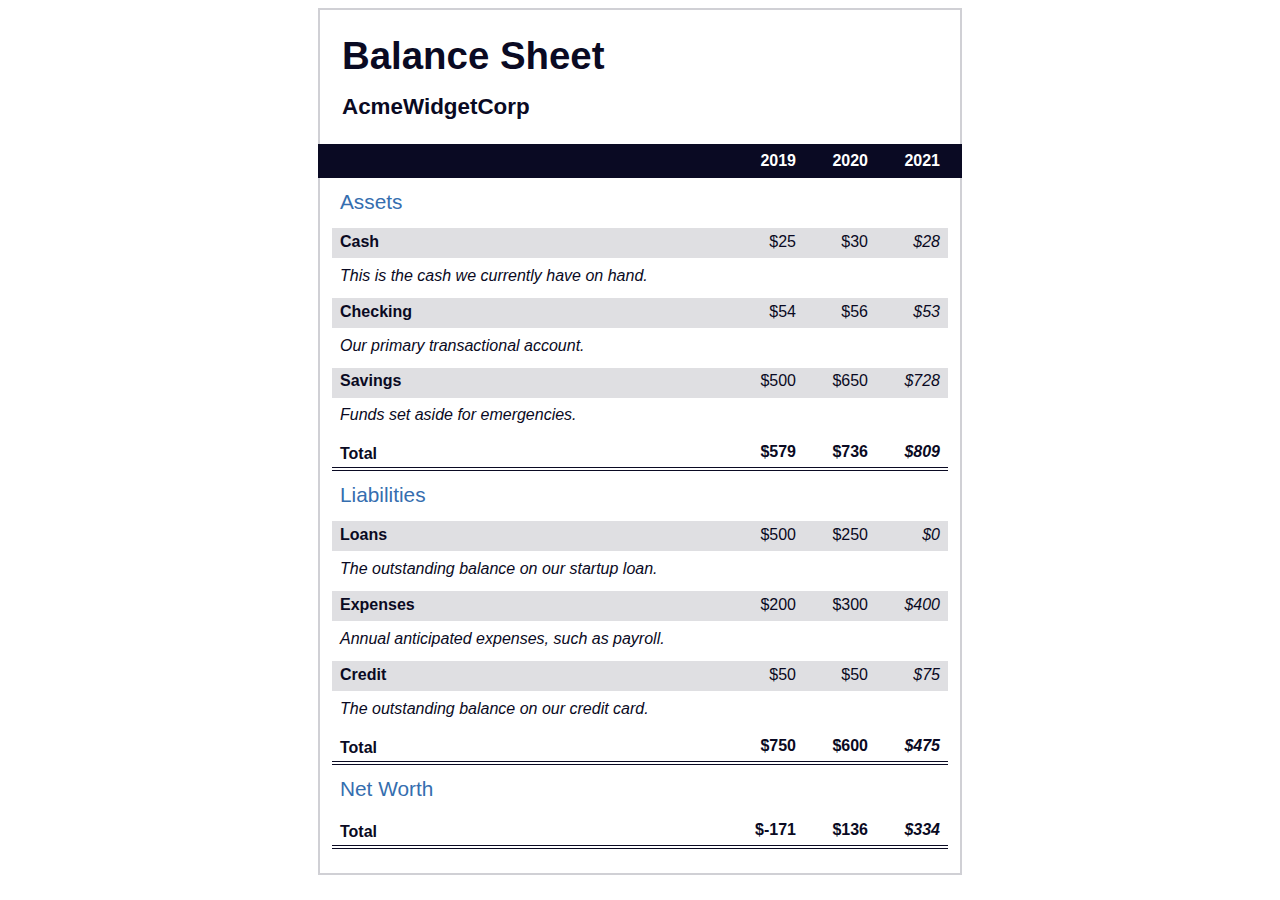
<file: PractiseProjects/Balance Sheet/index.html>
<!DOCTYPE html>
<html lang="en">
  <head>
    <meta charset="UTF-8">
    <meta name="viewport" content="width=device-width, initial-scale=1.0">
    <title>Balance Sheet</title>
    <link rel="stylesheet" href="./styles.css">
  </head>
  <body>
    <main>
      <section>
        <h1>
          <span class="flex">
            <span>AcmeWidgetCorp</span>
            <span>Balance Sheet</span>
          </span>
        </h1>
        <div id="years" aria-hidden="true">
          <span class="year">2019</span>
          <span class="year">2020</span>
          <span class="year">2021</span>
        </div>
        <div class="table-wrap">
          <table>
            <caption>Assets</caption>
            <thead>
              <tr>
                <td></td>
                <th><span class="sr-only year">2019</span></th>
                <th><span class="sr-only year">2020</span></th>
                <th class="current"><span class="sr-only year">2021</span></th>
              </tr>
            </thead>
            <tbody>
              <tr class="data">
                <th>Cash <span class="description">This is the cash we currently have on hand.</span></th>
                <td>$25</td>
                <td>$30</td>
                <td class="current">$28</td>
              </tr>
              <tr class="data">
                <th>Checking <span class="description">Our primary transactional account.</span></th>
                <td>$54</td>
                <td>$56</td>
                <td class="current">$53</td>
              </tr>
              <tr class="data">
                <th>Savings <span class="description">Funds set aside for emergencies.</span></th>
                <td>$500</td>
                <td>$650</td>
                <td class="current">$728</td>
              </tr>
              <tr class="total">
                <th>Total <span class="sr-only">Assets</span></th>
                <td>$579</td>
                <td>$736</td>
                <td class="current">$809</td>
              </tr>
            </tbody>
          </table>
          <table>
            <caption>Liabilities</caption>
            <thead>
              <tr>
              <td></td>
              <th><span class="sr-only">2019</span></th>
              <th><span class="sr-only">2020</span></th>
              <th><span class="sr-only">2021</span></th>
              </tr>
            </thead>
            <tbody>
              <tr class="data">
                <th>Loans <span class="description">The outstanding balance on our startup loan.</span></th>
                <td>$500</td>
                <td>$250</td>
                <td class="current">$0</td>
              </tr>
              <tr class="data">
                <th>Expenses <span class="description">Annual anticipated expenses, such as payroll.</span></th>
                <td>$200</td>
                <td>$300</td>
                <td class="current">$400</td>
              </tr>
              <tr class="data">
                <th>Credit <span class="description">The outstanding balance on our credit card.</span></th>
                <td>$50</td>
                <td>$50</td>
                <td class="current">$75</td>
              </tr>
              <tr class="total">
                <th>Total <span class="sr-only">Liabilities</span></th>
                <td>$750</td>
                <td>$600</td>
                <td class="current">$475</td>
              </tr>
            </tbody>
          </table>
          <table>
            <caption>Net Worth</caption>
            <thead>
              <tr>
              <td></td>
              <th><span class="sr-only">2019</span></th>
              <th><span class="sr-only">2020</span></th>
              <th><span class="sr-only">2021</span></th>
              </tr>
            </thead>
            <tbody>
              <tr class="total">
                <th>Total <span class="sr-only">Net Worth</span></th>
                <td>$-171</td>
                <td>$136</td>
                <td class="current">$334</td>
              </tr>
            </tbody>
          </table>
        </div>
      </section>
    </main>
  </body>
</html>
</file>
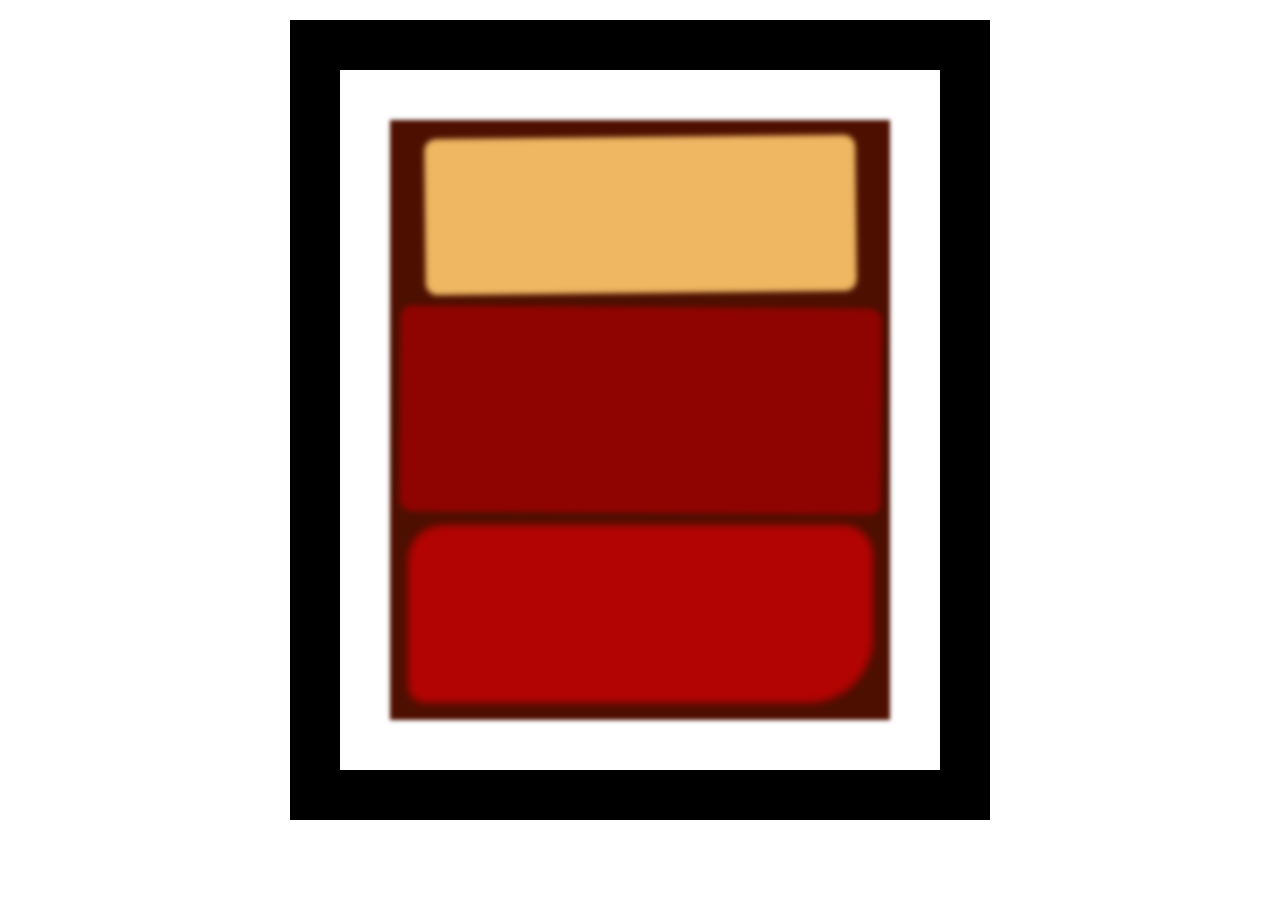
<file: PractiseProjects/Box Model Rothko Painting/index.html>
<!DOCTYPE html>
<html lang="en">
  <head>
    <meta charset="UTF-8">
    <title>Rothko Painting</title>
    <link href="./styles.css" rel="stylesheet">
  </head>
  <body>
    <div class="frame">
      <div class="canvas">
        <div class="one"></div>
        <div class="two"></div>
        <div class="three"></div>
      </div>
    </div>
  </body>
</html>
</file>
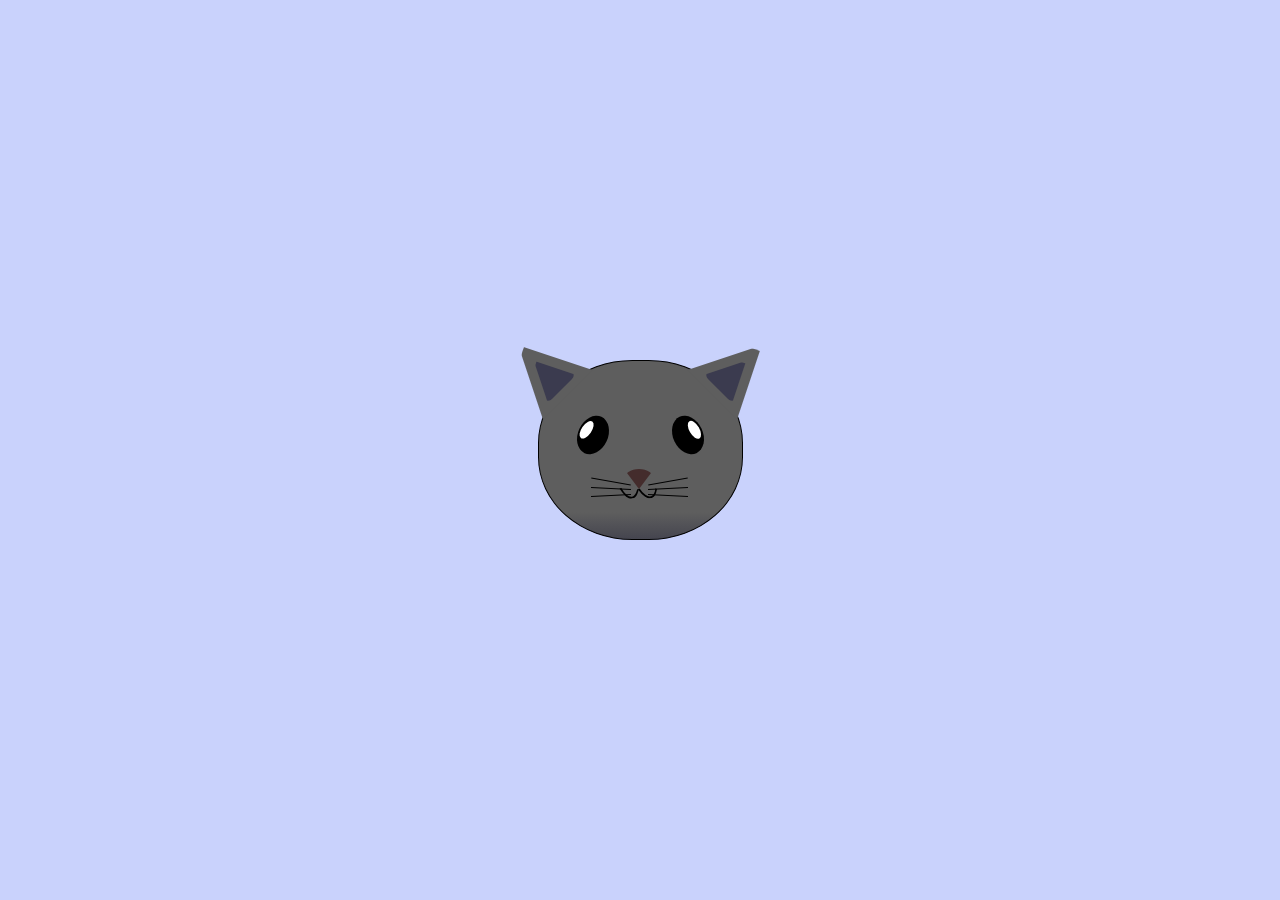
<file: PractiseProjects/Cat Painting/index.html>
<!DOCTYPE html>
<html lang="en">
<head>
    <meta charset="UTF-8">
    <title>fCC Cat Painting</title>
    <link rel="stylesheet" href="./styles.css">
</head>
<body>
    <main>
      <div class="cat-head">
        <div class="cat-ears">
          <div class="cat-left-ear">
            <div class="cat-left-inner-ear"></div>
          </div>
          <div class="cat-right-ear">
            <div class="cat-right-inner-ear"></div>
          </div>
        </div>

        <div class="cat-eyes">
          <div class="cat-left-eye">
            <div class="cat-left-inner-eye"></div>
          </div>
          <div class="cat-right-eye">
            <div class="cat-right-inner-eye"></div>
          </div>
        </div>
        
        <div class="cat-nose"></div>

        <div class="cat-mouth">
          <div class="cat-mouth-line-left"></div>
          <div class="cat-mouth-line-right"></div>
        </div>

        <div class="cat-whiskers">
          <div class="cat-whiskers-left">
            <div class="cat-whisker-left-top"></div>
            <div class="cat-whisker-left-middle"></div>
            <div class="cat-whisker-left-bottom"></div>
          </div>
          <div class="cat-whiskers-right">
            <div class="cat-whisker-right-top"></div>
            <div class="cat-whisker-right-middle"></div>
            <div class="cat-whisker-right-bottom"></div>
          </div>
        </div>

      </div>
    </main>
</body>
</html>
</file>
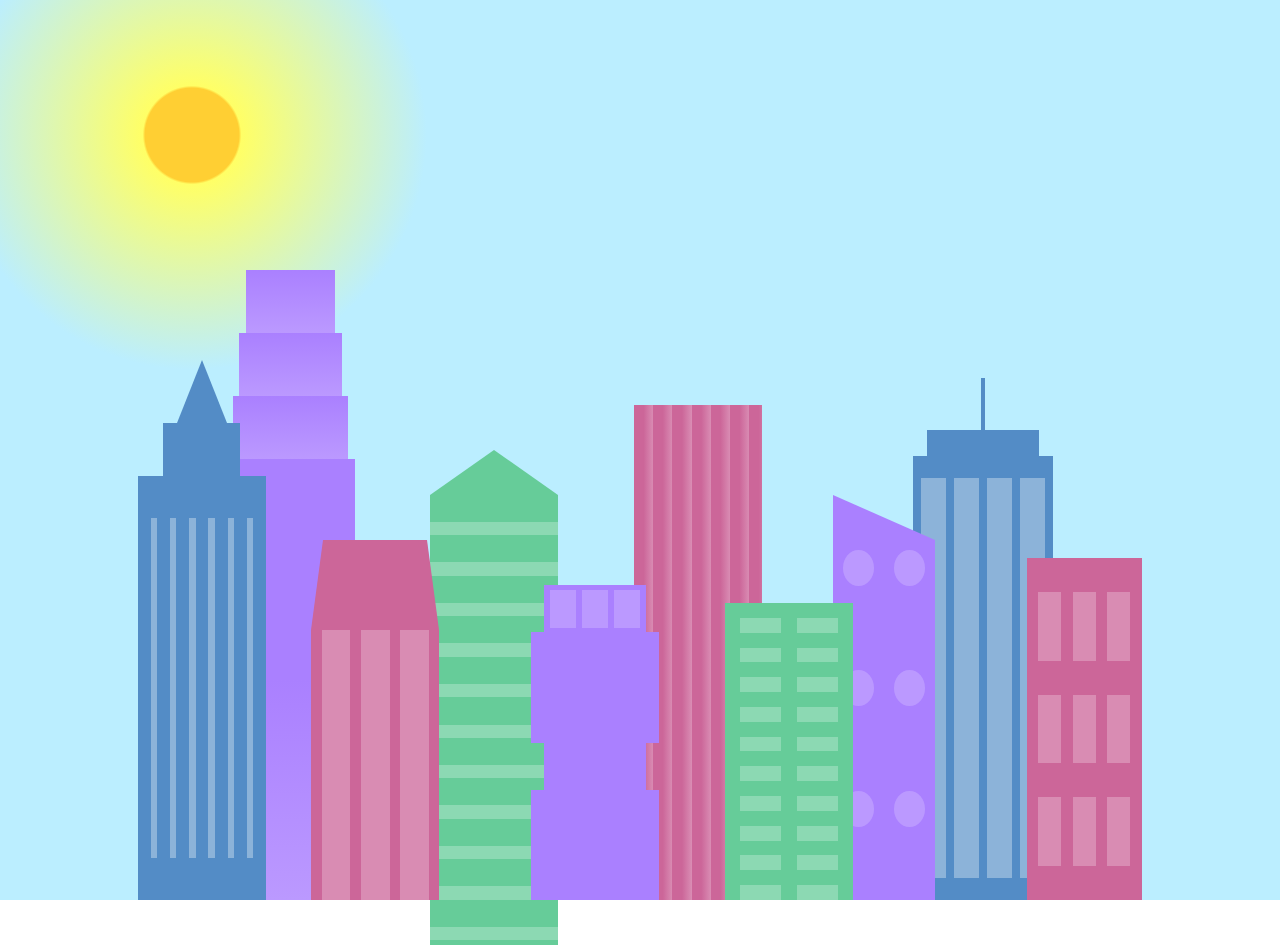
<file: PractiseProjects/City Skyline/index.html>
<!DOCTYPE html>
<html lang="en">    
  <head>
    <meta charset="UTF-8">
    <title>City Skyline</title>
    <link href="styles.css" rel="stylesheet" />   
  </head>

  <body>
    <div class="background-buildings sky">
      <div></div>
      <div></div>
      <div class="bb1 building-wrap">
        <div class="bb1a bb1-window"></div>
        <div class="bb1b bb1-window"></div>
        <div class="bb1c bb1-window"></div>
        <div class="bb1d"></div>
      </div>
      <div class="bb2">
        <div class="bb2a"></div>
        <div class="bb2b"></div>
      </div>
      <div class="bb3"></div>
      <div></div>
      <div class="bb4 building-wrap">
        <div class="bb4a"></div>
        <div class="bb4b"></div>
        <div class="bb4c window-wrap">
          <div class="bb4-window"></div>
          <div class="bb4-window"></div>
          <div class="bb4-window"></div>
          <div class="bb4-window"></div>
        </div>
      </div>
      <div></div>
      <div></div>
    </div>

    <div class="foreground-buildings">
      <div></div>
      <div></div>
      <div class="fb1 building-wrap">
        <div class="fb1a"></div>
        <div class="fb1b"></div>
        <div class="fb1c"></div>
      </div>
      <div class="fb2">
        <div class="fb2a"></div>
        <div class="fb2b window-wrap">
          <div class="fb2-window"></div>
          <div class="fb2-window"></div>
          <div class="fb2-window"></div>
        </div>
      </div>
      <div></div>
      <div class="fb3 building-wrap">
        <div class="fb3a window-wrap">
          <div class="fb3-window"></div>
          <div class="fb3-window"></div>
          <div class="fb3-window"></div>
        </div>
        <div class="fb3b"></div>
        <div class="fb3a"></div>
        <div class="fb3b"></div>
      </div>
      <div class="fb4">
        <div class="fb4a"></div>
        <div class="fb4b">
          <div class="fb4-window"></div>
          <div class="fb4-window"></div>
          <div class="fb4-window"></div>
          <div class="fb4-window"></div>
          <div class="fb4-window"></div>
          <div class="fb4-window"></div>
        </div>
      </div>
      <div class="fb5"></div>
      <div class="fb6"></div>
      <div></div>
      <div></div>
    </div>
  </body>
</html>
</file>
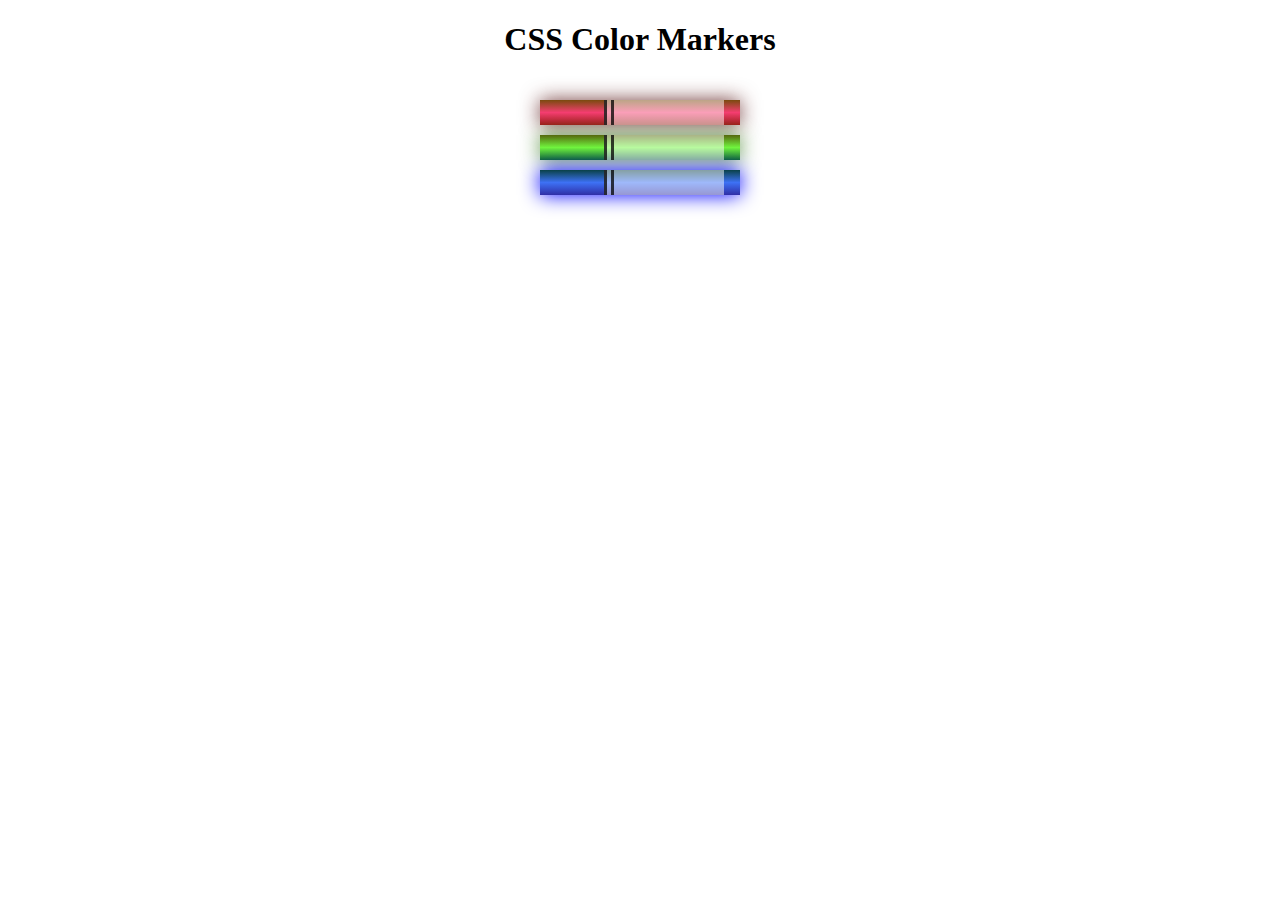
<file: PractiseProjects/Css Color Markers/index.html>
<!DOCTYPE html>
<html lang="en">
  <head>
    <meta charset="utf-8">
    <meta name="viewport" content="width=device-width, initial-scale=1.0">
    <title>Colored Markers</title>
    <link rel="stylesheet" href="styles.css">
  </head>
  <body>
    <h1>CSS Color Markers</h1>
    <div class="container">
      <div class="marker red">
        <div class="cap"></div>
        <div class="sleeve"></div>
      </div>
      <div class="marker green">
        <div class="cap"></div>
        <div class="sleeve"></div>
      </div>
      <div class="marker blue">
        <div class="cap"></div>
        <div class="sleeve"></div>
      </div>
    </div>
  </body>
</html>
</file>
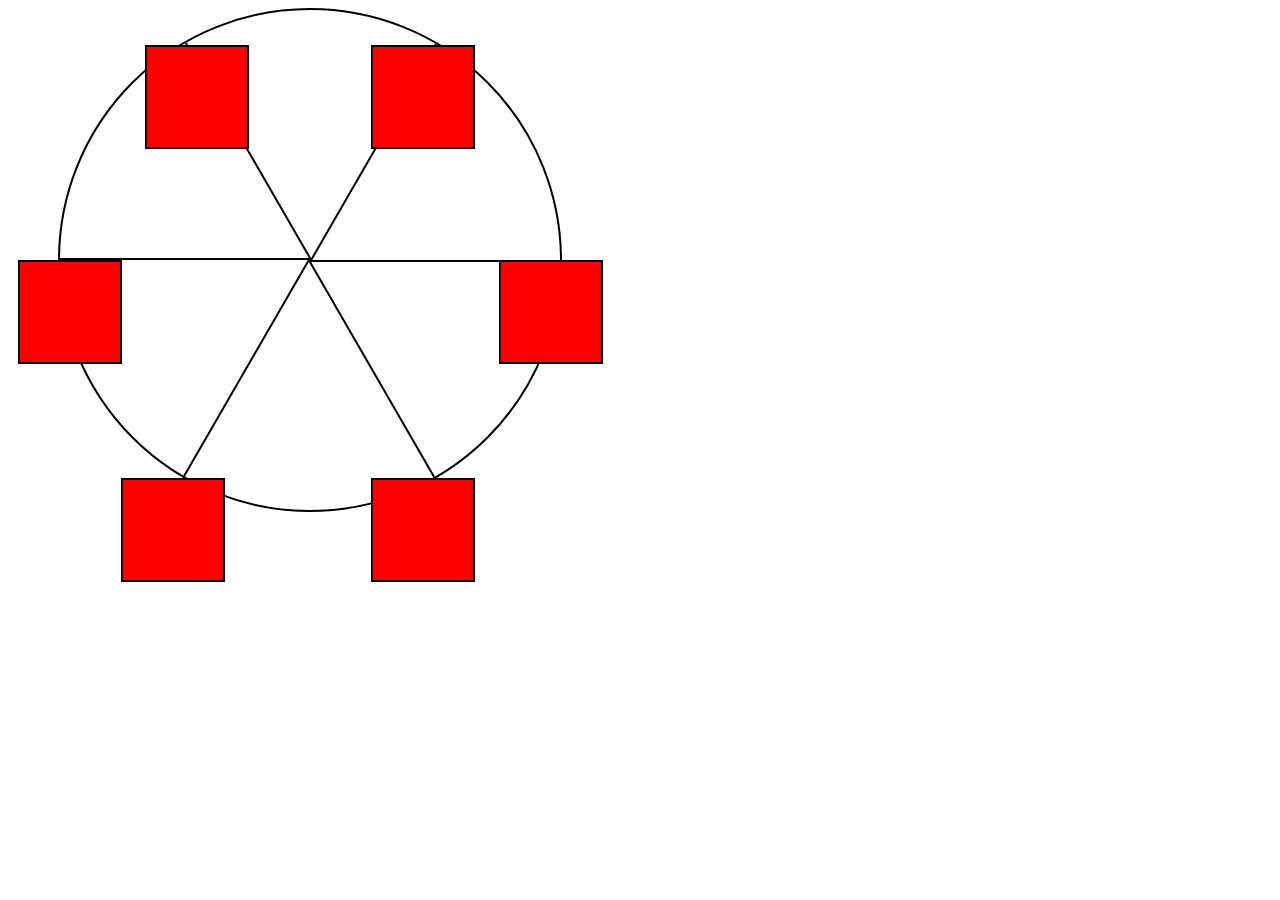
<file: PractiseProjects/Ferris Wheel/index.html>
<!DOCTYPE html>
<html lang="en">
  <head>
    <meta charset="UTF-8">
    <title>Ferris Wheel</title>
    <link rel="stylesheet" href="./styles.css">
  </head>
  <body>
    <div class="wheel">
      <span class="line"></span>
      <span class="line"></span>
      <span class="line"></span>
      <span class="line"></span>
      <span class="line"></span>
      <span class="line"></span>

      <div class="cabin"></div>
      <div class="cabin"></div>
      <div class="cabin"></div>
      <div class="cabin"></div>
      <div class="cabin"></div>
      <div class="cabin"></div>
    </div>
  </body>
</html>
</file>
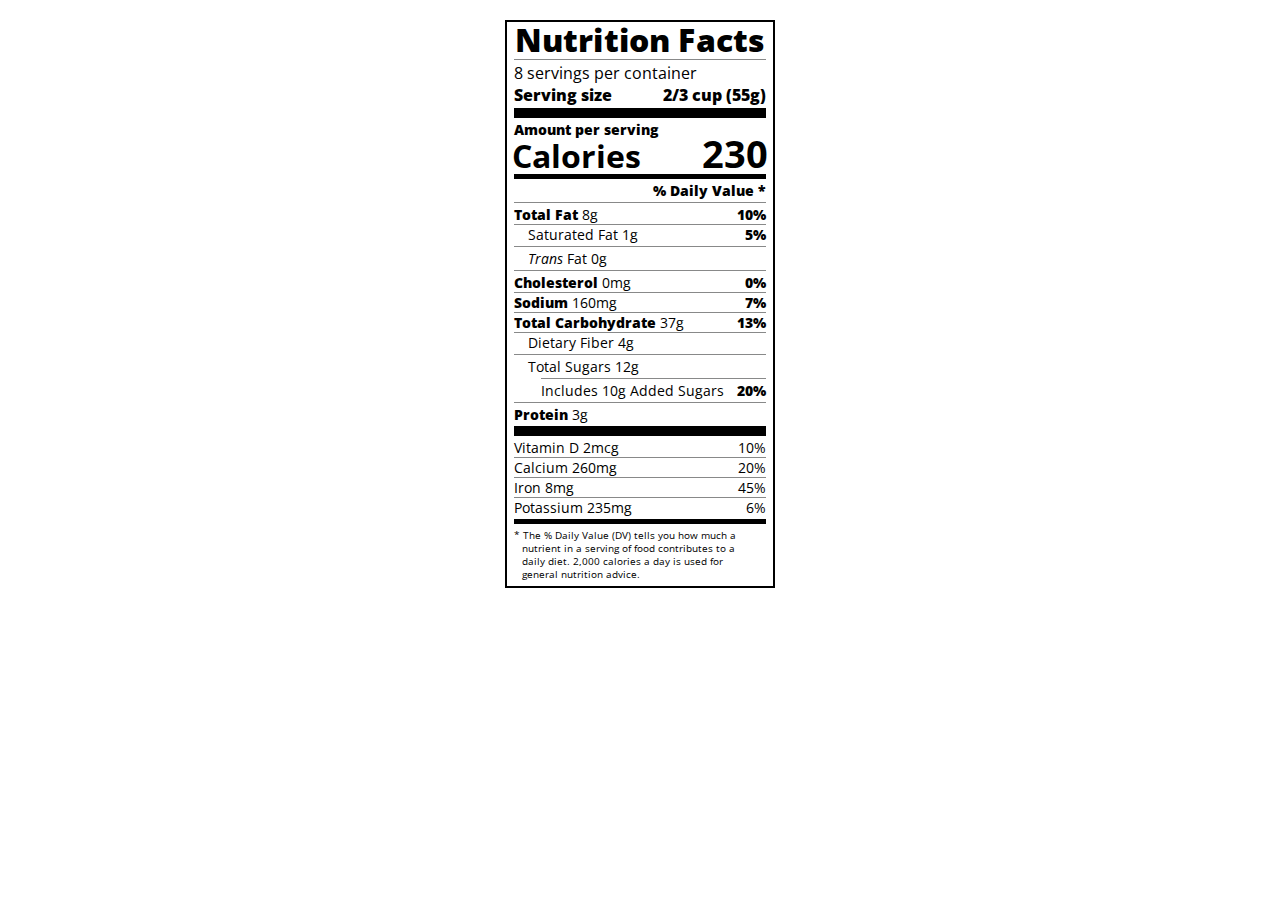
<file: PractiseProjects/Nutrition Label/index.html>
<!DOCTYPE html>
<html lang="en">

<head>
  <meta charset="UTF-8">
  <title>Nutrition Label</title>
  <link href="https://fonts.googleapis.com/css?family=Open+Sans:400,700,800" rel="stylesheet">
  <link href="./styles.css" rel="stylesheet">
</head>

<body>
  <div class="label">
    <header>
      <h1 class="bold">Nutrition Facts</h1>
      <div class="divider"></div>
      <p>8 servings per container</p>
      <p class="bold">Serving size <span>2/3 cup (55g)</span></p>
    </header>
    <div class="divider large"></div>
    <div class="calories-info">
      <div class="left-container">
        <h2 class="bold small-text">Amount per serving</h2>
        <p>Calories</p>
      </div>
      <span>230</span>
    </div>
    <div class="divider medium"></div>
    <div class="daily-value small-text">
      <p class="bold right no-divider">% Daily Value *</p>
      <div class="divider"></div>
      <p><span><span class="bold">Total Fat</span> 8g</span> <span class="bold">10%</span></p>
      <p class="indent no-divider">Saturated Fat 1g <span class="bold">5%</span></p>
      <div class="divider"></div>
      <p class="indent no-divider"><span><i>Trans</i> Fat 0g</span></p>
      <div class="divider"></div>
      <p><span><span class="bold">Cholesterol</span> 0mg</span> <span class="bold">0%</span></p>
      <p><span><span class="bold">Sodium</span> 160mg</span> <span class="bold">7%</span></p>
      <p><span><span class="bold">Total Carbohydrate</span> 37g</span> <span class="bold">13%</span></p>
      <p class="indent no-divider">Dietary Fiber 4g</p>
      <div class="divider"></div>
      <p class="indent no-divider">Total Sugars 12g</p>
      <div class="divider double-indent"></div>
      <p class="double-indent no-divider">Includes 10g Added Sugars <span class="bold">20%</span></p>
      <div class="divider"></div>
      <p class="no-divider"><span><span class="bold">Protein</span> 3g</span></p>
      <div class="divider large"></div>
      <p>Vitamin D 2mcg <span>10%</span></p>
      <p>Calcium 260mg <span>20%</span></p>
      <p>Iron 8mg <span>45%</span></p>
      <p class="no-divider">Potassium 235mg <span>6%</span></p>
    </div>
    <div class="divider medium"></div>
    <p class="note">* The % Daily Value (DV) tells you how much a nutrient in a serving of food contributes to a daily
      diet. 2,000 calories a day is used for general nutrition advice.</p>
  </div>
</body>
</html>
</file>
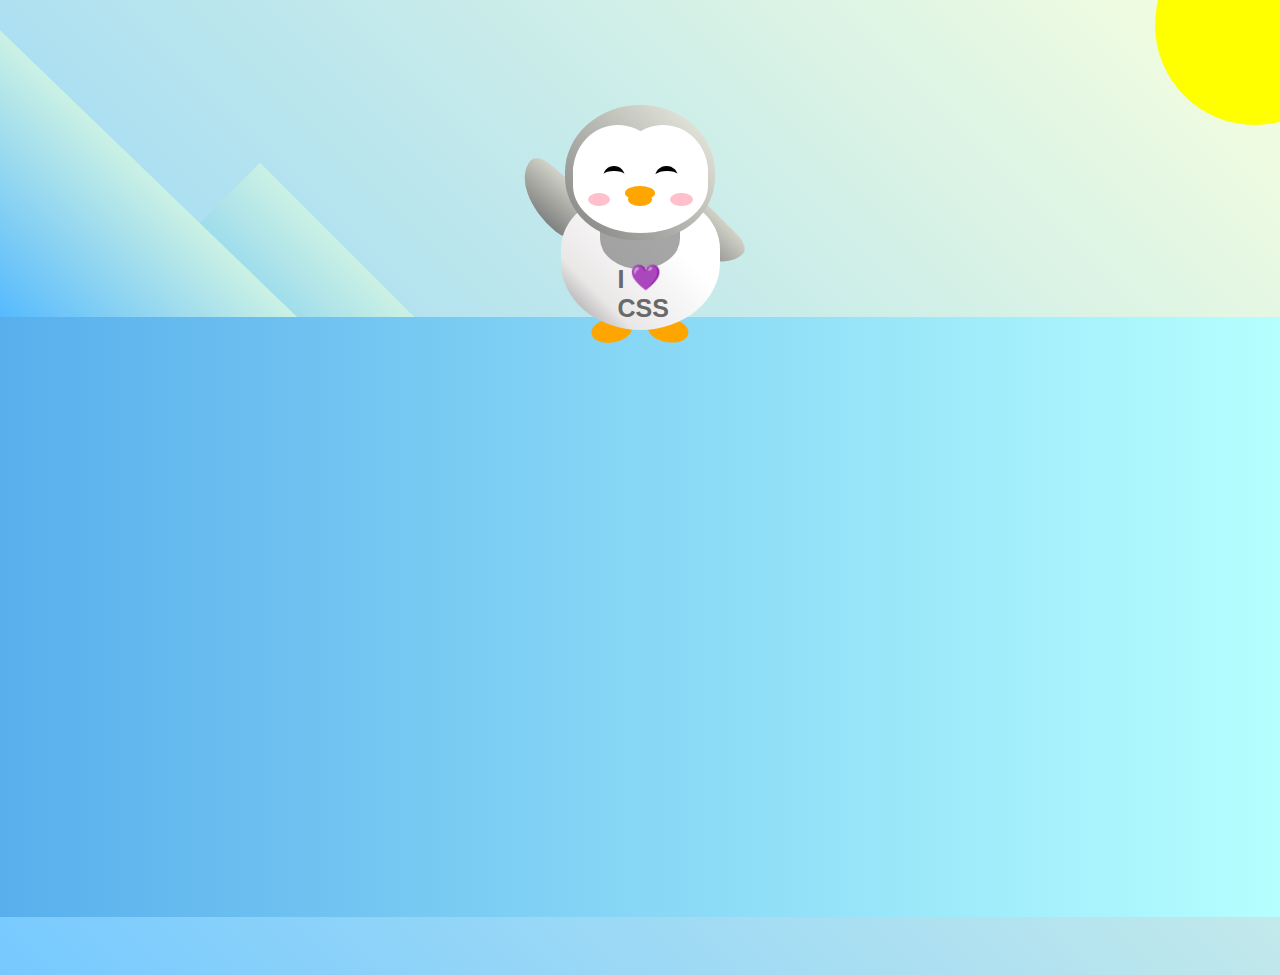
<file: PractiseProjects/Penguin/index.html>
<!DOCTYPE html>
<html lang="en">
  <head>
    <meta charset="UTF-8" />
    <link rel="stylesheet" href="./styles.css" />
    <title>Penguin</title>
    <meta name="viewport" content="width=device-width, initial-scale=1.0" />
  </head>

  <body>
    <div class="left-mountain"></div>
    <div class="back-mountain"></div>
    <div class="sun"></div>
    <div class="penguin">
      <div class="penguin-head">
        <div class="face left"></div>
        <div class="face right"></div>
        <div class="chin"></div>
        <div class="eye left">
          <div class="eye-lid"></div>
        </div>
        <div class="eye right">
          <div class="eye-lid"></div>
        </div>
        <div class="blush left"></div>
        <div class="blush right"></div>
        <div class="beak top"></div>
        <div class="beak bottom"></div>
      </div>
      <div class="shirt">
        <div>💜</div>
        <p>I CSS</p>
      </div> 
      <div class="penguin-body">
        <div class="arm left"></div>
        <div class="arm right"></div>
        <div class="foot left"></div>
        <div class="foot right"></div>
      </div>
    </div>

    <div class="ground"></div>
  </body>
</html>
</file>
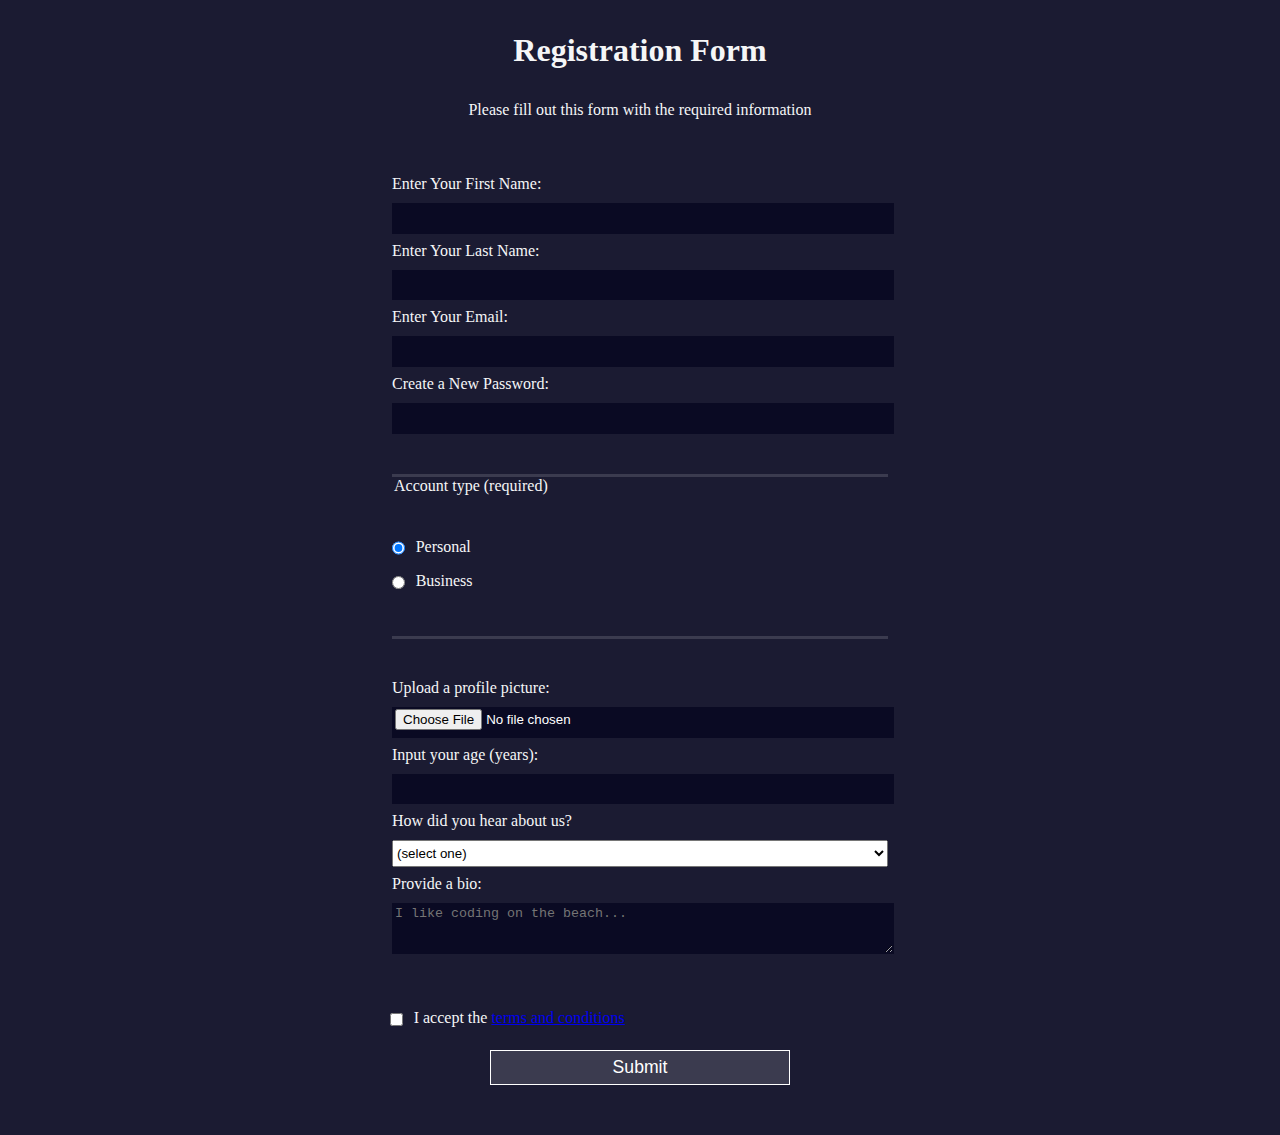
<file: PractiseProjects/Registration From/index.html>
<!DOCTYPE html>
<html lang="en">
  <head>
    <meta charset="UTF-8">
    <title>Registration Form</title>
    <link rel="stylesheet" href="styles.css" />
  </head>
  <body>
    <h1>Registration Form</h1>
    <p>Please fill out this form with the required information</p>
    <form method="post" action='https://register-demo.freecodecamp.org'>
      <fieldset>
        <label for="first-name">Enter Your First Name: <input id="first-name" name="first-name" type="text" required /></label>
        <label for="last-name">Enter Your Last Name: <input id="last-name" name="last-name" type="text" required /></label>
        <label for="email">Enter Your Email: <input id="email" name="email" type="email" required /></label>
        <label for="new-password">Create a New Password: <input id="new-password" name="new-password" type="password" pattern="[a-z0-5]{8,}" required /></label>
      </fieldset>
      <fieldset>
        <legend>Account type (required)</legend>
        <label for="personal-account"><input id="personal-account" type="radio" name="account-type" class="inline" checked /> Personal</label>
        <label for="business-account"><input id="business-account" type="radio" name="account-type" class="inline" /> Business</label>
      </fieldset>
      <fieldset>
        <label for="profile-picture">Upload a profile picture: <input id="profile-picture" type="file" name="file" /></label>
        <label for="age">Input your age (years): <input id="age" type="number" name="age" min="13" max="120" /></label>
        <label for="referrer">How did you hear about us?
          <select id="referrer" name="referrer">
            <option value="">(select one)</option>
            <option value="1">freeCodeCamp News</option>
            <option value="2">freeCodeCamp YouTube Channel</option>
            <option value="3">freeCodeCamp Forum</option>
            <option value="4">Other</option>
          </select>
        </label>
        <label for="bio">Provide a bio:
          <textarea id="bio" name="bio" rows="3" cols="30" placeholder="I like coding on the beach..."></textarea>
        </label>
      </fieldset>
      <label for="terms-and-conditions">
        <input class="inline" id="terms-and-conditions" type="checkbox" required name="terms-and-conditions" /> I accept the <a href="https://www.freecodecamp.org/news/terms-of-service/">terms and conditions</a>
      </label>
      <input type="submit" value="Submit" />
    </form>
  </body>
</html>
</file>
<file: PractiseProjects/Balance Sheet/styles.css>
span[class~="sr-only"] {
    border: 0 !important;
    clip: rect(1px, 1px, 1px, 1px) !important;
    clip-path: inset(50%) !important;
    height: 1px !important;
    width: 1px !important;
    position: absolute !important;
    overflow: hidden !important;
    white-space: nowrap !important;
    padding: 0 !important;
    margin: -1px !important;
  }
  
  html {
    box-sizing: border-box;
  }
  
  body {
    font-family: sans-serif;
    color: #0a0a23;
  }
  
  h1 {
    max-width: 37.25rem;
    margin: 0 auto;
    padding: 1.5rem 1.25rem;
  }
  
  h1 .flex {
    display: flex;
    flex-direction: column-reverse;
    gap: 1rem;
  }
  
  h1 .flex span:first-of-type {
    font-size: 0.7em;
  }
  
  h1 .flex span:last-of-type {
    font-size: 1.2em;
  }
  
  section {
    max-width: 40rem;
    margin: 0 auto;
    border: 2px solid #d0d0d5;
  }
  
  #years {
    display: flex;
    justify-content: flex-end;
    position: sticky;
    z-index: 999;
    top: 0;
    background: #0a0a23;
    color: #fff;
    padding: 0.5rem calc(1.25rem + 2px) 0.5rem 0;
    margin: 0 -2px;
  }
  
  #years span[class] {
    font-weight: bold;
    width: 4.5rem;
    text-align: right;
  }
  
  .table-wrap {
    padding: 0 0.75rem 1.5rem 0.75rem;
  }
  
  table {
    border-collapse: collapse;
    border: 0;
    width: 100%;
    position: relative;
    margin-top: 3rem;
  }
  
  table caption {
    color: #356eaf;
    font-size: 1.3em;
    font-weight: normal;
    position: absolute;
    top: -2.25rem;
    left: 0.5rem;
  }
  
  tbody td {
    width: 100vw;
    min-width: 4rem;
    max-width: 4rem;
  }
  
  tbody th {
    width: calc(100% - 12rem);
  }
  
  tr[class="total"] {
    border-bottom: 4px double #0a0a23;
    font-weight: bold;
  }
  
  tr[class="total"] th {
    text-align: left;
    padding: 0.5rem 0 0.25rem 0.5rem;
  }
  
  tr.total td {
    text-align: right;
    padding: 0 0.25rem;
  }
  
  tr.total td:nth-of-type(3) {
    padding-right: 0.5rem;
  }
  
  tr.total:hover {
    background-color: #99c9ff;
  }
  
  td.current {
    font-style: italic;
  }
  
  tr.data {
    background-image: linear-gradient(to bottom, #dfdfe2 1.845rem, white 1.845rem);
  }
  
  tr.data th {
    text-align: left;
    padding-top: 0.3rem;
    padding-left: 0.5rem;
  }
  
  tr.data th .description {
    display: block;
    font-weight: normal;
    font-style: italic;
    padding: 1rem 0 0.75rem;
    margin-right: -13.5rem;
  }
  
  tr.data td {
    vertical-align: top;
    padding: 0.3rem 0.25rem 0;
    text-align: right;
  }
  
  tr.data td:last-of-type{
    padding-right:0.5rem;
  }
</file>
<file: PractiseProjects/Box Model Rothko Painting/styles.css>
.canvas {
    width: 500px;
    height: 600px;
    background-color: #4d0f00;
    overflow: hidden;
    filter: blur(2px);
  }
  
  .frame {
    border: 50px solid black;
    width: 500px;
    padding: 50px;
    margin: 20px auto;
  }
  
  .one {
    width: 425px;
    height: 150px;
    background-color: #efb762;
    margin: 20px auto;
    box-shadow: 0 0 3px 3px #efb762;
    border-radius: 9px;
    transform: rotate(-0.6deg);
  }
  
  .two {
    width: 475px;
    height: 200px;
    background-color: #8f0401;
    margin: 0 auto 20px;
    box-shadow: 0 0 3px 3px #8f0401;
    border-radius: 8px 10px;
    transform: rotate(0.4deg);
  }
  
  .one, .two {
    filter: blur(1px);
  }
  
  .three {
    width: 91%;
    height: 28%;
    background-color: #b20403;
    margin: auto;
    filter: blur(2px);
    box-shadow: 0 0 5px 5px #b20403;
    border-radius: 30px 25px 60px 12px;
  
  }
</file>
<file: PractiseProjects/Cat Painting/styles.css>
* {
    box-sizing: border-box;
  }
  
  body {
    background-color: #c9d2fc;
  }
  
  .cat-head {
    position: absolute;
    right: 0;
    left: 0;
    top: 0;
    bottom: 0;
    margin: auto;
    background: linear-gradient(#5e5e5e 85%, #45454f 100%);
    width: 205px;
    height: 180px;
    border: 1px solid #000;
    border-radius: 46%;
  }
  
  .cat-left-ear {
    position: absolute;
    top: -26px;
    left: -31px;
    z-index: 1;
    border-top-left-radius: 90px;
    border-top-right-radius: 10px;
    transform: rotate(-45deg);
    border-left: 35px solid transparent;
    border-right: 35px solid transparent;
    border-bottom: 70px solid #5e5e5e;
  }
  
  .cat-right-ear {
    position: absolute;
    top: -26px;
    left: 163px;
    z-index: 1;
    transform: rotate(45deg);
    border-top-left-radius: 90px;
    border-top-right-radius: 10px;
    border-left: 35px solid transparent;
    border-right: 35px solid transparent;
    border-bottom: 70px solid #5e5e5e;
  }
  
  .cat-left-inner-ear {
    position: absolute;
    top: 22px;
    left: -20px;
    border-top-left-radius: 90px;
    border-top-right-radius: 10px;
    border-bottom-right-radius: 40%;
    border-bottom-left-radius: 40%;
    border-left: 20px solid transparent;
    border-right: 20px solid transparent;
    border-bottom: 40px solid #3b3b4f;
  }
  
  .cat-right-inner-ear {
    position: absolute;
    top: 22px;
    left: -20px;
    border-top-left-radius: 90px;
    border-top-right-radius: 10px;
    border-bottom-right-radius: 40%;
    border-bottom-left-radius: 40%;
    border-left: 20px solid transparent;
    border-right: 20px solid transparent;
    border-bottom: 40px solid #3b3b4f;
  }
  
  .cat-left-eye {
    position: absolute;
    top: 54px;
    left: 39px;
    border-radius: 60%;
    transform: rotate(25deg);
    width: 30px;
    height: 40px;
    background-color: #000;
  }
  
  .cat-right-eye {
    position: absolute;
    top: 54px;
    left: 134px;
    border-radius: 60%;
    transform: rotate(-25deg);
    width: 30px;
    height: 40px;
    background-color: #000;
  }
  
  .cat-left-inner-eye {
    position: absolute;
    top: 8px;
    left: 2px;
    width: 10px;
    height: 20px;
    transform: rotate(10deg);
    background-color: #fff;
    border-radius: 60%;
  }
  
  .cat-right-inner-eye {
    position: absolute;
    top: 8px;
    left: 18px;
    transform: rotate(-5deg);
    width: 10px;
    height: 20px;
    background-color: #fff;
    border-radius: 60%;
  }
  
  .cat-nose {
    position: absolute;
    top: 108px;
    left: 85px;
    border-top-left-radius: 50%;
    border-bottom-right-radius: 50%;
    border-bottom-left-radius: 50%;
    transform: rotate(180deg);
    border-left: 15px solid transparent;
    border-right: 15px solid transparent;
    border-bottom: 20px solid #442c2c;
  }
  
  .cat-mouth div {
    width: 30px;
    height: 50px;
    border: 2px solid #000;
    border-radius: 190%/190px 150px 0 0;
    border-color: black transparent transparent transparent;
  }
  
  .cat-mouth-line-left {
    position: absolute;
    top: 88px;
    left: 74px;
    transform: rotate(170deg);
  }
  
  .cat-mouth-line-right {
    position: absolute;
    top: 88px;
    left: 91px;
    transform: rotate(165deg);
  }
  
  .cat-whiskers-left div {
    width: 40px;
    height: 1px;
    background-color: #000;
  }
  
  .cat-whiskers-right div {
    width: 40px;
    height: 1px;
    background-color: #000;
  }
  
  .cat-whisker-left-top {
    position: absolute;
    top: 120px;
    left: 52px;
    transform: rotate(10deg);
  }
  
  .cat-whisker-left-middle {
    position: absolute;
    top: 127px;
    left: 52px;
    transform: rotate(3deg);
  }
  
  .cat-whisker-left-bottom {
    position: absolute;
    top: 134px;
    left: 52px;
    transform: rotate(-3deg);
  }
  
  .cat-whisker-right-top {
    position: absolute;
    top: 120px;
    left: 109px;
    transform: rotate(-10deg);
  }
  
  .cat-whisker-right-middle {
    position: absolute;
    top: 127px;
    left: 109px;
    transform: rotate(-3deg);
  }
  
  .cat-whisker-right-bottom {
    position: absolute;
    top: 134px;
    left: 109px;
  transform:rotate(3deg);  
  }
</file>
<file: PractiseProjects/City Skyline/styles.css>
:root {
    --building-color1: #aa80ff;
    --building-color2: #66cc99;
    --building-color3: #cc6699;
    --building-color4: #538cc6;
    --window-color1: #bb99ff;
    --window-color2: #8cd9b3;
    --window-color3: #d98cb3;
    --window-color4: #8cb3d9;
  }
  
  * {
    box-sizing: border-box;
  }
  
  body {
    height: 100vh;
    margin: 0;
    overflow: hidden;
  }
  
  .background-buildings, .foreground-buildings {
    width: 100%;
    height: 100%;
    display: flex;
    align-items: flex-end;
    justify-content: space-evenly;
    position: absolute;
    top: 0;
  }
  
  .building-wrap {
    display: flex;
    flex-direction: column;
    align-items: center;
  }
  
  .window-wrap {
    display: flex;
    align-items: center;
    justify-content: space-evenly;
  }
  
  .sky {
    background: radial-gradient(
        closest-corner circle at 15% 15%,
        #ffcf33,
        #ffcf33 20%,
        #ffff66 21%,
        #bbeeff 100%
      );
  }
  
  /* BACKGROUND BUILDINGS - "bb" stands for "background building" */
  .bb1 {
    width: 10%;
    height: 70%;
  }
  
  .bb1a {
    width: 70%;
  }
    
  .bb1b {
    width: 80%;
  }
    
  .bb1c {
    width: 90%;
  }
  
  .bb1d {
    width: 100%;
    height: 70%;
    background: linear-gradient(
        var(--building-color1) 50%,
        var(--window-color1)
      );
  }
  
  .bb1-window {
    height: 10%;
    background: linear-gradient(
        var(--building-color1),
        var(--window-color1)
      );
  }
  
  .bb2 {
    width: 10%;
    height: 50%;
  }
  
  .bb2a {
    border-bottom: 5vh solid var(--building-color2);
    border-left: 5vw solid transparent;
    border-right: 5vw solid transparent;
  }
  
  .bb2b {
    width: 100%;
    height: 100%;
    background: repeating-linear-gradient(
        var(--building-color2),
        var(--building-color2) 6%,
        var(--window-color2) 6%,
        var(--window-color2) 9%
      );
  }
  
  .bb3 {
    width: 10%;
    height: 55%;
    background: repeating-linear-gradient(
        90deg,
        var(--building-color3),
        var(--building-color3),
        var(--window-color3) 15%
      );
  }
  
  .bb4 {
    width: 11%;
    height: 58%;
  }
  
  .bb4a {
    width: 3%;
    height: 10%;
    background-color: var(--building-color4);
  }
  
  .bb4b {
    width: 80%;
    height: 5%;
    background-color: var(--building-color4);
  }
    
  .bb4c {
    width: 100%;
    height: 85%;
    background-color: var(--building-color4);
  }
  
  .bb4-window {
    width: 18%;
    height: 90%;
    background-color: var(--window-color4);
  }
  
  /* FOREGROUND BUILDINGS - "fb" stands for "foreground building" */
  .fb1 {
    width: 10%;
    height: 60%;
  }
  
  .fb1a {
    border-bottom: 7vh solid var(--building-color4);
    border-left: 2vw solid transparent;
    border-right: 2vw solid transparent;
  }
  
  .fb1b {
    width: 60%;
    height: 10%;
    background-color: var(--building-color4);
  }
    
  .fb1c {
    width: 100%;
    height: 80%;
    background: repeating-linear-gradient(
        90deg,
        var(--building-color4),
        var(--building-color4) 10%,
        transparent 10%,
        transparent 15%
      ),
      repeating-linear-gradient(
        var(--building-color4),
        var(--building-color4) 10%,
        var(--window-color4) 10%,
        var(--window-color4) 90%
      );
  }
  
  .fb2 {
    width: 10%;
    height: 40%;
  }
  
  .fb2a {
    width: 100%;
    border-bottom: 10vh solid var(--building-color3);
    border-left: 1vw solid transparent;
    border-right: 1vw solid transparent;
  }
  
  .fb2b {
    width: 100%;
    height: 75%;
    background-color: var(--building-color3);
  }
  
  .fb2-window {
    width: 22%;
    height: 100%;
    background-color: var(--window-color3);
  }
  
  .fb3 {
    width: 10%;
    height: 35%;
  }
    
  .fb3a {
    width: 80%;
    height: 15%;
    background-color: var(--building-color1);
  }
    
  .fb3b {
    width: 100%;
    height: 35%;
    background-color: var(--building-color1);
  }
  
  .fb3-window {
    width: 25%;
    height: 80%;
    background-color: var(--window-color1);
  }
  
  .fb4 {
    width: 8%;
    height: 45%;
    position: relative;
    left: 10%;
  }
  
  .fb4a {
    border-top: 5vh solid transparent;
    border-left: 8vw solid var(--building-color1);
  }
  
  .fb4b {
    width: 100%;
    height: 89%;
    background-color: var(--building-color1);
    display: flex;
    flex-wrap: wrap;
  }
  
  .fb4-window {
    width: 30%;
    height: 10%;
    border-radius: 50%;
    background-color: var(--window-color1);
    margin: 10%;
  }
  
  .fb5 {
    width: 10%;
    height: 33%;
    position: relative;
    right: 10%;
    background: repeating-linear-gradient(
        var(--building-color2),
        var(--building-color2) 5%,
        transparent 5%,
        transparent 10%
      ),
      repeating-linear-gradient(
        90deg,
        var(--building-color2),
        var(--building-color2) 12%,
        var(--window-color2) 12%,
        var(--window-color2) 44%
      );
  }
  
  .fb6 {
    width: 9%;
    height: 38%;
    background: repeating-linear-gradient(
        90deg,
        var(--building-color3),
        var(--building-color3) 10%,
        transparent 10%,
        transparent 30%
      ),
      repeating-linear-gradient(
        var(--building-color3),
        var(--building-color3) 10%,
        var(--window-color3) 10%,
        var(--window-color3) 30%
      );
  }
  
  @media (max-width: 1000px) {
    :root {
      --building-color1: #000;
      --building-color2: #000;
      --building-color3: #000;
      --building-color4: #000;
      --window-color1: #777;
    --window-color2: #777;
    --window-color3: #777;
    --window-color4: #777;
    }
    .sky {
      background: radial-gradient(
          closest-corner circle at 15% 15%,
          #ccc,
          #ccc 20%,
          #445 21%,
          #223 100%
        );
    }
  }
</file>
<file: PractiseProjects/Css Color Markers/styles.css>
h1 {
    text-align: center;
  }
  
  .container {
    background-color: rgb(255, 255, 255);
    padding: 10px 0;
  }
  
  .marker {
    width: 200px;
    height: 25px;
    margin: 10px auto;
  }
  
  .cap {
    width: 60px;
    height: 25px;
  }
  
  .sleeve {
    width: 110px;
    height: 25px;
    background-color: rgba(255, 255, 255, 0.5);
    border-left: 10px double rgba(0, 0, 0, 0.75);
  }
  
  .cap, .sleeve {
    display: inline-block;
  }
  
  .red {
    background: linear-gradient(rgb(122, 74, 14), rgb(245, 62, 113), rgb(162, 27, 27));
    box-shadow: 0 0 20px 0 rgba(83, 14, 14, 0.8);
  }
  
  .green {
    background: linear-gradient(#55680D, #71F53E, #116C31);
    box-shadow: 0 0 20px 0 #3B7E20CC;
  }
  
  .blue {
    background: linear-gradient(hsl(186, 76%, 16%), hsl(223, 90%, 60%), hsl(240, 56%, 42%));
    box-shadow: 0 0 20px 0 blue;
  }
</file>
<file: PractiseProjects/Ferris Wheel/styles.css>
.wheel {
    border: 2px solid black;
    border-radius: 50%;
    margin-left: 50px;
    position: absolute;
    height: 55vw;
    width: 55vw;
    max-width: 500px;
    max-height: 500px;
    animation-name: wheel;
    animation-duration: 10s;
    animation-iteration-count: infinite;
    animation-timing-function: linear;
  }
  
  .line {
    background-color: black;
    width: 50%;
    height: 2px;
    position: absolute;
    top: 50%;
    left: 50%;
    transform-origin: 0% 0%;
  }
  
  .line:nth-of-type(2) {
    transform: rotate(60deg);
  }
  .line:nth-of-type(3) {
    transform: rotate(120deg);
  }
  .line:nth-of-type(4) {
    transform: rotate(180deg);
  }
  .line:nth-of-type(5) {
    transform: rotate(240deg);
  }
  .line:nth-of-type(6) {
    transform: rotate(300deg);
  }
  
  .cabin {
    background-color: red;
    width: 20%;
    height: 20%;
    position: absolute;
    border: 2px solid;
    transform-origin: 50% 0%;
    animation: cabins 10s ease-in-out infinite;
  }
  
  .cabin:nth-of-type(1) {
    right: -8.5%;
    top: 50%;
  }
  .cabin:nth-of-type(2) {
    right: 17%;
    top: 93.5%;
  }
  .cabin:nth-of-type(3) {
    right: 67%;
    top: 93.5%;
  }
  .cabin:nth-of-type(4) {
    left: -8.5%;
    top: 50%;
  }
  .cabin:nth-of-type(5) {
    left: 17%;
    top: 7%;
  }
  .cabin:nth-of-type(6) {
    right: 17%;
    top: 7%;
  }
  
  @keyframes wheel {
     0% {
       transform: rotate(0deg);
     }
     100% {
       transform: rotate(360deg);
     }
  }
  
  @keyframes cabins {
    0% {
      transform: rotate(0deg);
    }
    25% {
      background-color: yellow;
    }
    50% {
      background-color: purple;
    }
    75%{
      background-color:yellow;
    }
    100% {
      transform: rotate(-360deg);
    }
  }
</file>
<file: PractiseProjects/Nutrition Label/styles.css>
* {
    box-sizing: border-box;
  }
  
  html {
    font-size: 16px;
  }
  
  body {
    font-family: 'Open Sans', sans-serif;
  }
  
  .label {
    border: 2px solid black;
    width: 270px;
    margin: 20px auto;
    padding: 0 7px;
  }
  
  header h1 {
    text-align: center;
    margin: -4px 0;
    letter-spacing: 0.15px
  }
  
  p {
    margin: 0;
    display: flex;
    justify-content: space-between;
  }
  
  .divider {
    border-bottom: 1px solid #888989;
    margin: 2px 0;
  }
  
  .bold {
    font-weight: 800;
  }
  
  .large {
    height: 10px;
  }
  
  .large, .medium {
    background-color: black;
    border: 0;
  }
  
  .medium {
    height: 5px;
  }
  
  .small-text {
    font-size: 0.85rem;
  }
  
  
  .calories-info {
    display: flex;
    justify-content: space-between;
    align-items: flex-end;
  }
  
  .calories-info h2 {
    margin: 0;
  }
  
  .left-container p {
    margin: -5px -2px;
    font-size: 2em;
    font-weight: 700;
  }
  
  .calories-info span {
    margin: -7px -2px;
    font-size: 2.4em;
    font-weight: 700;
  }
  
  .right {
    justify-content: flex-end;
  }
  
  .indent {
    margin-left: 1em;
  }
  
  .double-indent {
    margin-left: 2em;
  }
  
  .daily-value p:not(.no-divider) {
    border-bottom: 1px solid #888989;
  }
  
  .note {
    font-size: 0.6rem;
    margin: 5px 0;
    padding:0 8px;
    text-indent:-8px;
  }
</file>
<file: PractiseProjects/Penguin/styles.css>
:root {
    --penguin-face: white;
    --penguin-picorna: orange;
    --penguin-skin: gray;
  }
  
  body {
    background: linear-gradient(45deg, rgb(118, 201, 255), rgb(247, 255, 222));
    margin: 0;
    padding: 0;
    width: 100%;
    height: 100vh;
    overflow: hidden;
  }
  
  .left-mountain {
    width: 300px;
    height: 300px;
    background: linear-gradient(rgb(203, 241, 228), rgb(80, 183, 255));
    position: absolute;
    transform: skew(0deg, 44deg);
    z-index: 2;
    margin-top: 100px;
  }
  
  .back-mountain {
    width: 300px;
    height: 300px;
    background: linear-gradient(rgb(203, 241, 228), rgb(47, 170, 255));
    position: absolute;
    z-index: 1;
    transform: rotate(45deg);
    left: 110px;
    top: 225px;
  }
  
  .sun {
    width: 200px;
    height: 200px;
    background-color: yellow;
    position: absolute;
    border-radius: 50%;
    top: -75px;
    right: -75px;
  }
  
  .penguin {
    width: 300px;
    height: 300px;
    margin: auto;
    margin-top: 75px;
    z-index: 4;
    position: relative;
    transition: transform 1s ease-in-out 0ms;
  }
  
  .penguin * {
    position: absolute;
  }
  
  .penguin:active {
    transform: scale(1.5);
    cursor: not-allowed;
  }
  
  .penguin-head {
    width: 50%;
    height: 45%;
    background: linear-gradient(
      45deg,
      var(--penguin-skin),
      rgb(239, 240, 228)
    );
    border-radius: 70% 70% 65% 65%;
    top: 10%;
    left: 25%;
    z-index: 1;
  }
  
  .face {
    width: 60%;
    height: 70%;
    background-color: var(--penguin-face);
    border-radius: 70% 70% 60% 60%;
    top: 15%;
  }
  
  .face.left {
    left: 5%;
  }
  
  .face.right {
    right: 5%;
  }
  
  .chin {
    width: 90%;
    height: 70%;
    background-color: var(--penguin-face);
    top: 25%;
    left: 5%;
    border-radius: 70% 70% 100% 100%;
  }
  
  .eye {
    width: 15%;
    height: 17%;
    background-color: black;
    top: 45%;
    border-radius: 50%;
  }
  
  .eye.left {
    left: 25%;
  }
  
  .eye.right {
    right: 25%;
  }
  
  .eye-lid {
    width: 150%;
    height: 100%;
    background-color: var(--penguin-face);
    top: 25%;
    left: -23%;
    border-radius: 50%;
  }
  
  .blush {
    width: 15%;
    height: 10%;
    background-color: pink;
    top: 65%;
    border-radius: 50%;
  }
  
  .blush.left {
    left: 15%;
  }
  
  .blush.right {
    right: 15%;
  }
  
  .beak {
    height: 10%;
    background-color: var(--penguin-picorna);
    border-radius: 50%;
  }
  
  .beak.top {
    width: 20%;
    top: 60%;
    left: 40%;
  }
  
  .beak.bottom {
    width: 16%;
    top: 65%;
    left: 42%;
  }
  
  .shirt {
    font: bold 25px Helvetica, sans-serif;
    top: 165px;
    left: 127.5px;
    z-index: 1;
    color: #6a6969;
  }
  
  .shirt div {
    font-weight:  initial;
    top: 22.5px;
    left: 12px;
  }
  
  .penguin-body {
    width: 53%;
    height: 45%;
    background: linear-gradient(
      45deg,
      rgb(134, 133, 133) 0%,
      rgb(234, 231, 231) 25%,
      white 67%
    );
    border-radius: 80% 80% 100% 100%;
    top: 40%;
    left: 23.5%;
  }
  
  .penguin-body::before {
    content: "";
    position: absolute;
    width: 50%;
    height: 45%;
    background-color: var(--penguin-skin);
    top: 10%;
    left: 25%;
    border-radius: 0% 0% 100% 100%;
    opacity: 70%;
  }
  
  .arm {
    width: 30%;
    height: 60%;
    background: linear-gradient(
      90deg,
      var(--penguin-skin),
      rgb(209, 210, 199)
    );
    border-radius: 30% 30% 30% 120%;
    z-index: -1;
  }
  
  .arm.left {
    top: 35%;
    left: 5%;
    transform-origin: top left; 
    transform: rotate(130deg) scaleX(-1);
    animation: 3s linear infinite wave;
  }
  
  .arm.right {
    top: 0%;
    right: -5%;
    transform: rotate(-45deg);
  }
  
  @keyframes wave {
    10% {
      transform: rotate(110deg) scaleX(-1);
    }
    20% {
      transform: rotate(130deg) scaleX(-1);
    }
    30% {
      transform: rotate(110deg) scaleX(-1);
    }
    40% {
      transform: rotate(130deg) scaleX(-1);
    }
  }
  
  .foot {
    width:  15%;
    height: 30%;
    background-color: var(--penguin-picorna);
    top: 85%;
    border-radius: 50%;
    z-index: -1;
  }
  
  .foot.left {
    left: 25%;
    transform: rotate(80deg);
  }
  
  .foot.right {
    right: 25%;
    transform: rotate(-80deg);
  }
  
  .ground {
    width: 100vw;
    height: calc(100vh - 300px);
    background: linear-gradient(90deg, rgb(88, 175, 236), rgb(182, 255, 255));
    z-index: 3;
    position: absolute;
    margin-top: -58px;
    
  }
</file>
<file: PractiseProjects/Registration From/styles.css>
body {
    width: 100%;
    height: 100vh;
    margin: 0;
    background-color: #1b1b32;
    color: #f5f6f7;
    font-family: Tahoma;
    font-size: 16px;
  }
  
  h1, p {
    margin: 1em auto;
    text-align: center;
  }
  
  form {
    width: 60vw;
    max-width: 500px;
    min-width: 300px;
    margin: 0 auto;
    padding-bottom: 2em;
  }
  
  fieldset {
    border: none;
    padding: 2rem 0;
    border-bottom: 3px solid #3b3b4f;
  }
  
  fieldset:last-of-type {
    border-bottom: none;
  }
  
  label {
    display: block;
    margin: 0.5rem 0;
  }
  
  input,
  textarea,
  select {
    margin: 10px 0 0 0;
    width: 100%;
    min-height: 2em;
  }
  
  input, textarea {
    background-color: #0a0a23;
    border: 1px solid #0a0a23;
    color: #ffffff;
  }
  
  .inline {
    width: unset;
    margin: 0 0.5em 0 0;
    vertical-align: middle;
  }
  
  input[type="submit"] {
    display: block;
    width: 60%;
    margin: 1em auto;
    height: 2em;
    font-size: 1.1rem;
    background-color: #3b3b4f;
    border-color: white;
    min-width: 300px;
  }
  
  input[type="file"] {
    padding: 1px 2px;
  }
</file>
